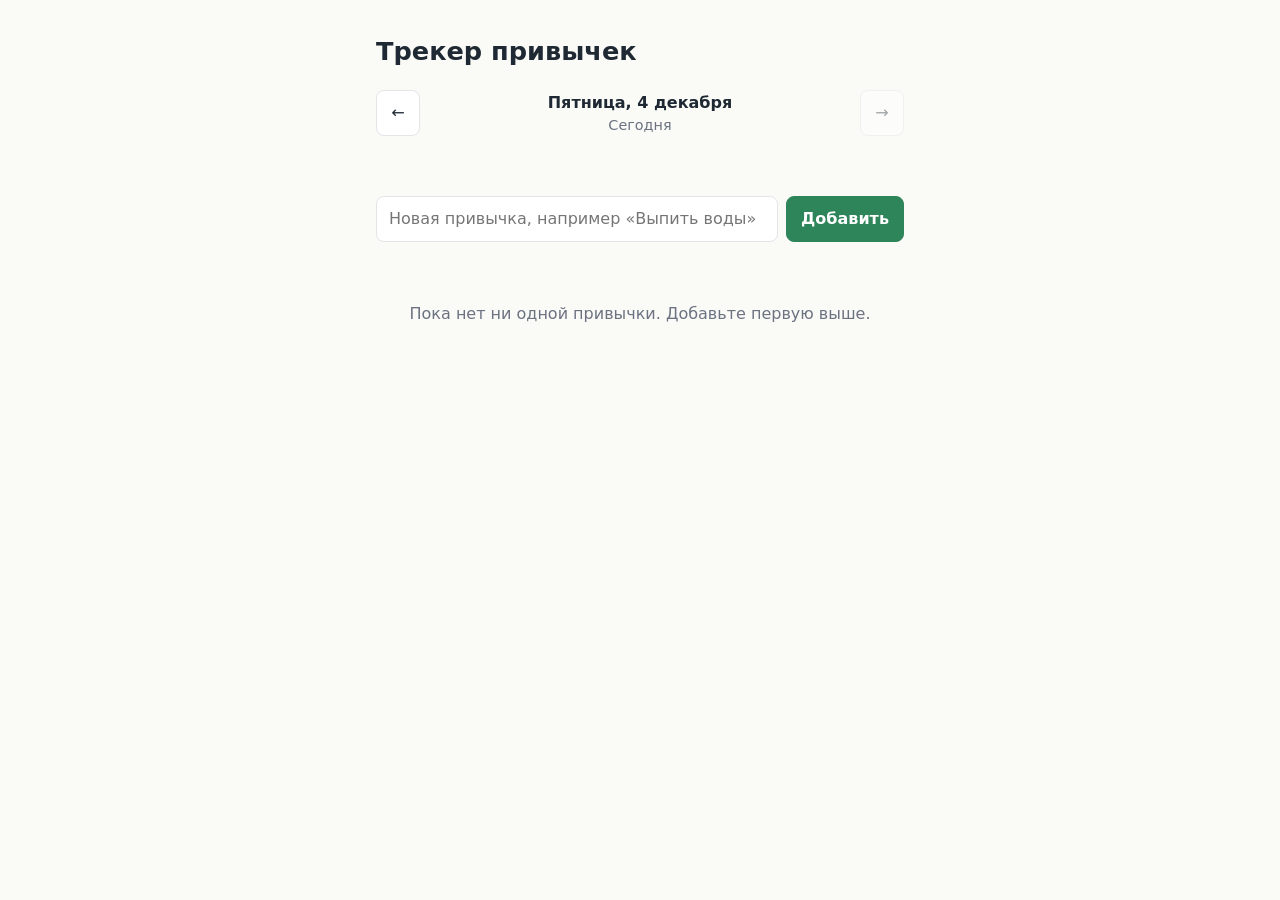
<file: index.html>
<!doctype html>
<html lang="ru">
<head>
  <meta charset="utf-8">
  <meta name="viewport" content="width=device-width, initial-scale=1">
  <title>Трекер привычек</title>
  <link rel="stylesheet" href="style.css?v=2">
</head>
<body>
  <main class="app">
    <h1>Трекер привычек</h1>

    <p id="save-error" class="save-error" role="alert" hidden>Не удалось сохранить данные: хранилище браузера недоступно. Отметки пропадут после закрытия страницы.</p>

    <nav class="day-nav" aria-label="Выбор дня">
      <button id="day-prev" type="button" aria-label="Предыдущий день">←</button>
      <div class="day-info">
        <div id="day-title" class="day-title"></div>
        <div id="day-sub" class="day-sub"></div>
      </div>
      <button id="day-next" type="button" aria-label="Следующий день">→</button>
    </nav>
    <div class="day-meta">
      <span id="day-progress"></span>
      <button id="day-today" type="button" hidden>Вернуться к сегодня</button>
    </div>

    <form id="add-form" class="add-form" autocomplete="off">
      <input id="add-input" type="text" maxlength="60" placeholder="Новая привычка, например «Выпить воды»" aria-label="Название привычки">
      <button type="submit">Добавить</button>
    </form>

    <ul id="habit-list" class="habit-list"></ul>
    <p id="empty" class="empty" hidden>Пока нет ни одной привычки. Добавьте первую выше.</p>

    <section id="stats" class="stats" hidden>
      <h2>Календарь и статистика</h2>
      <select id="stats-habit" aria-label="Привычка для статистики"></select>

      <div class="cal-nav">
        <button id="cal-prev" type="button" aria-label="Предыдущий месяц">←</button>
        <div id="cal-title" class="cal-title"></div>
        <button id="cal-next" type="button" aria-label="Следующий месяц">→</button>
      </div>
      <div id="cal-grid" class="cal-grid" role="grid"></div>

      <dl id="stats-summary" class="stats-summary"></dl>
    </section>
  </main>
  <script src="streak.js?v=2"></script>
  <script src="stats.js?v=2"></script>
  <script src="app.js?v=2"></script>
</body>
</html>
</file>
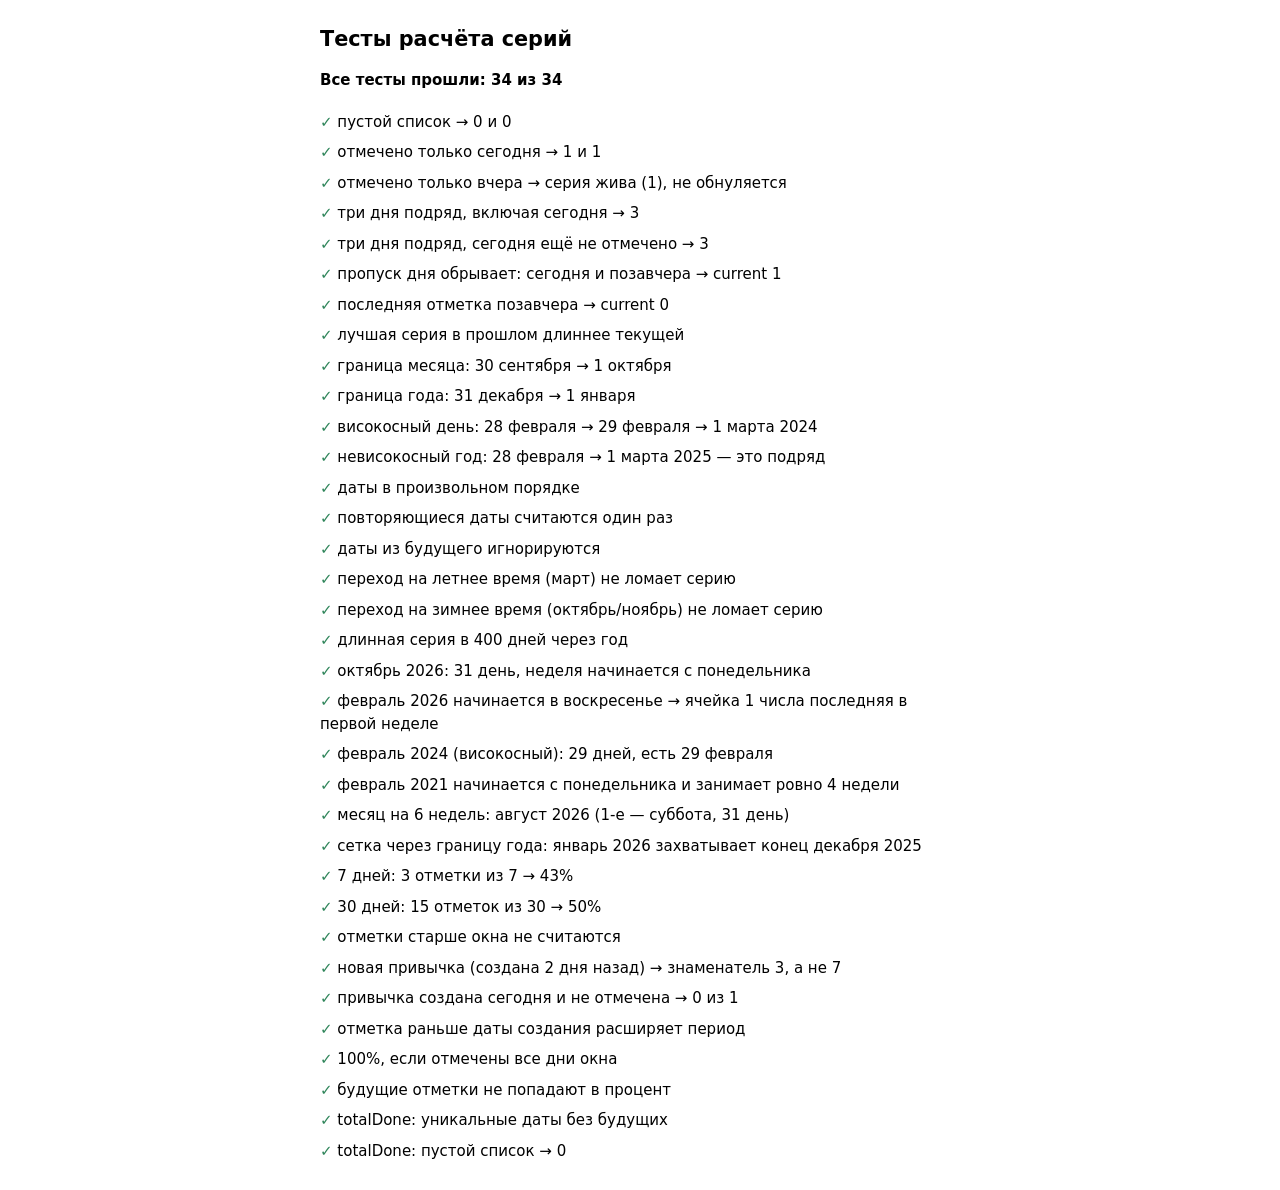
<file: tests.html>
<!doctype html>
<html lang="ru">
<head>
  <meta charset="utf-8">
  <meta name="viewport" content="width=device-width, initial-scale=1">
  <title>Тесты</title>
  <style>
    body { font: 15px/1.5 system-ui, sans-serif; max-width: 640px; margin: 24px auto; padding: 0 16px; }
    h1 { font-size: 1.3rem; }
    .summary { font-weight: 600; margin-bottom: 12px; }
    ul { list-style: none; padding: 0; }
    li { padding: 4px 0; }
    li.pass::before { content: "✓ "; color: #2f855a; }
    li.fail::before { content: "✗ "; color: #c53030; }
    li.fail { color: #c53030; }
    code { background: #0001; padding: 0 4px; border-radius: 4px; }
  </style>
</head>
<body>
  <h1>Тесты расчёта серий</h1>
  <div id="summary" class="summary"></div>
  <ul id="results"></ul>

  <script src="streak.js"></script>
  <script src="stats.js"></script>
  <script>
    const results = [];
    function test(name, fn) {
      try { fn(); results.push({ name, ok: true }); }
      catch (e) { results.push({ name, ok: false, error: e.message }); }
    }
    function eq(actual, expected) {
      const a = JSON.stringify(actual), e = JSON.stringify(expected);
      if (a !== e) throw new Error(`ожидалось ${e}, получено ${a}`);
    }

    const T = "2026-10-02"; // «сегодня» во всех тестах

    test("пустой список → 0 и 0", () => eq(calcStreak([], T), { current: 0, best: 0 }));

    test("отмечено только сегодня → 1 и 1", () => eq(calcStreak(["2026-10-02"], T), { current: 1, best: 1 }));

    test("отмечено только вчера → серия жива (1), не обнуляется", () =>
      eq(calcStreak(["2026-10-01"], T), { current: 1, best: 1 }));

    test("три дня подряд, включая сегодня → 3", () =>
      eq(calcStreak(["2026-09-30", "2026-10-01", "2026-10-02"], T), { current: 3, best: 3 }));

    test("три дня подряд, сегодня ещё не отмечено → 3", () =>
      eq(calcStreak(["2026-09-29", "2026-09-30", "2026-10-01"], T), { current: 3, best: 3 }));

    test("пропуск дня обрывает: сегодня и позавчера → current 1", () =>
      eq(calcStreak(["2026-09-30", "2026-10-02"], T), { current: 1, best: 1 }));

    test("последняя отметка позавчера → current 0", () =>
      eq(calcStreak(["2026-09-29", "2026-09-30"], T), { current: 0, best: 2 }));

    test("лучшая серия в прошлом длиннее текущей", () =>
      eq(calcStreak(["2026-09-01", "2026-09-02", "2026-09-03", "2026-09-04", "2026-09-05", "2026-10-02"], T),
         { current: 1, best: 5 }));

    test("граница месяца: 30 сентября → 1 октября", () =>
      eq(calcStreak(["2026-09-29", "2026-09-30", "2026-10-01", "2026-10-02"], T), { current: 4, best: 4 }));

    test("граница года: 31 декабря → 1 января", () =>
      eq(calcStreak(["2025-12-30", "2025-12-31", "2026-01-01"], "2026-01-01"), { current: 3, best: 3 }));

    test("високосный день: 28 февраля → 29 февраля → 1 марта 2024", () =>
      eq(calcStreak(["2024-02-28", "2024-02-29", "2024-03-01"], "2024-03-01"), { current: 3, best: 3 }));

    test("невисокосный год: 28 февраля → 1 марта 2025 — это подряд", () =>
      eq(calcStreak(["2025-02-28", "2025-03-01"], "2025-03-01"), { current: 2, best: 2 }));

    test("даты в произвольном порядке", () =>
      eq(calcStreak(["2026-10-02", "2026-09-30", "2026-10-01"], T), { current: 3, best: 3 }));

    test("повторяющиеся даты считаются один раз", () =>
      eq(calcStreak(["2026-10-02", "2026-10-02", "2026-10-01", "2026-10-01"], T), { current: 2, best: 2 }));

    test("даты из будущего игнорируются", () =>
      eq(calcStreak(["2026-10-02", "2026-10-03", "2026-10-04"], T), { current: 1, best: 1 }));

    test("переход на летнее время (март) не ломает серию", () =>
      eq(calcStreak(["2026-03-28", "2026-03-29", "2026-03-30"], "2026-03-30"), { current: 3, best: 3 }));

    test("переход на зимнее время (октябрь/ноябрь) не ломает серию", () =>
      eq(calcStreak(["2026-10-24", "2026-10-25", "2026-10-26"], "2026-10-26"), { current: 3, best: 3 }));

    test("длинная серия в 400 дней через год", () => {
      const dates = [];
      for (let i = 0; i < 400; i++) {
        const d = new Date(Date.UTC(2025, 8, 2 + i));
        dates.push(d.toISOString().slice(0, 10));
      }
      eq(calcStreak(dates, dates[dates.length - 1]), { current: 400, best: 400 });
    });

    // ---------- Календарь ----------
    const flat = (g) => g.flat();
    const inMonthKeys = (g) => flat(g).filter((c) => c.inMonth).map((c) => c.key);

    test("октябрь 2026: 31 день, неделя начинается с понедельника", () => {
      const g = monthGrid(2026, 9); // 1 октября 2026 — четверг
      eq(inMonthKeys(g).length, 31);
      eq(g[0][3], { key: "2026-10-01", inMonth: true }); // Пн Вт Ср [Чт]
      eq(g[0][0], { key: "2026-09-28", inMonth: false });
      eq(g.every((w) => w.length === 7), true);
    });

    test("февраль 2026 начинается в воскресенье → ячейка 1 числа последняя в первой неделе", () => {
      const g = monthGrid(2026, 1); // 1 февраля 2026 — воскресенье
      eq(g[0][6], { key: "2026-02-01", inMonth: true });
      eq(inMonthKeys(g).length, 28);
      eq(g.length, 5);
    });

    test("февраль 2024 (високосный): 29 дней, есть 29 февраля", () => {
      const keys = inMonthKeys(monthGrid(2024, 1));
      eq(keys.length, 29);
      eq(keys[28], "2024-02-29");
    });

    test("февраль 2021 начинается с понедельника и занимает ровно 4 недели", () => {
      const g = monthGrid(2021, 1); // 1 февраля 2021 — понедельник, 28 дней
      eq(g.length, 4);
      eq(g[0][0], { key: "2021-02-01", inMonth: true });
    });

    test("месяц на 6 недель: август 2026 (1-е — суббота, 31 день)", () => {
      eq(monthGrid(2026, 7).length, 6);
    });

    test("сетка через границу года: январь 2026 захватывает конец декабря 2025", () => {
      const g = monthGrid(2026, 0); // 1 января 2026 — четверг
      eq(g[0][0], { key: "2025-12-29", inMonth: false });
    });

    // ---------- Процент выполнения ----------
    const D = (n) => { // n дней назад от T
      const d = new Date(2026, 9, 2 - n);
      return formatKey(d);
    };

    test("7 дней: 3 отметки из 7 → 43%", () =>
      eq(completionRate([D(0), D(2), D(5)], D(30), T, 7), { done: 3, total: 7, percent: 43 }));

    test("30 дней: 15 отметок из 30 → 50%", () => {
      const dates = [];
      for (let i = 0; i < 30; i += 2) dates.push(D(i));
      eq(completionRate(dates, D(100), T, 30), { done: 15, total: 30, percent: 50 });
    });

    test("отметки старше окна не считаются", () =>
      eq(completionRate([D(0), D(10)], D(60), T, 7), { done: 1, total: 7, percent: 14 }));

    test("новая привычка (создана 2 дня назад) → знаменатель 3, а не 7", () =>
      eq(completionRate([D(0)], D(2), T, 7), { done: 1, total: 3, percent: 33 }));

    test("привычка создана сегодня и не отмечена → 0 из 1", () =>
      eq(completionRate([], T, T, 7), { done: 0, total: 1, percent: 0 }));

    test("отметка раньше даты создания расширяет период", () =>
      eq(completionRate([D(4), D(0)], D(1), T, 7), { done: 2, total: 5, percent: 40 }));

    test("100%, если отмечены все дни окна", () =>
      eq(completionRate([D(0), D(1), D(2), D(3), D(4), D(5), D(6)], D(40), T, 7), { done: 7, total: 7, percent: 100 }));

    test("будущие отметки не попадают в процент", () =>
      eq(completionRate([D(0), D(-1)], D(3), T, 7), { done: 1, total: 4, percent: 25 }));

    test("totalDone: уникальные даты без будущих", () =>
      eq(totalDone([D(0), D(0), D(1), D(-3)], T), 2));

    test("totalDone: пустой список → 0", () => eq(totalDone([], T), 0));

    // вывод
    const failed = results.filter((r) => !r.ok);
    document.getElementById("summary").textContent =
      failed.length ? `Провалено: ${failed.length} из ${results.length}` : `Все тесты прошли: ${results.length} из ${results.length}`;
    document.getElementById("results").replaceChildren(...results.map((r) => {
      const li = document.createElement("li");
      li.className = r.ok ? "pass" : "fail";
      li.textContent = r.ok ? r.name : `${r.name} — ${r.error}`;
      return li;
    }));
    document.title = (failed.length ? "FAIL" : "PASS") + " · Тесты";
    window.__testResults = { total: results.length, failed: failed.length };
  </script>
</body>
</html>
</file>
<file: style.css>
:root {
  --bg: #fafaf7;
  --surface: #ffffff;
  --border: #e3e5e8;
  --text: #1f2933;
  --muted: #6b7280;
  --accent: #2f855a;
  --accent-text: #ffffff;
  --danger: #c53030;
  /* Плашки действий при свайпе: одинаковые в обеих темах, текст на них всегда белый. */
  --rename-bg: #52667a;
  --delete-bg: #d64545;
}

@media (prefers-color-scheme: dark) {
  :root:not([data-theme="light"]) {
    --bg: #14181c;
    --surface: #1c2227;
    --border: #2d353c;
    --text: #e6e8eb;
    --muted: #9aa3ad;
    --accent: #48bb78;
    --accent-text: #0f1a13;
    --danger: #fc8181;
    color-scheme: dark;
  }
}

:root[data-theme="dark"] {
  --bg: #14181c;
  --surface: #1c2227;
  --border: #2d353c;
  --text: #e6e8eb;
  --muted: #9aa3ad;
  --accent: #48bb78;
  --accent-text: #0f1a13;
  --danger: #fc8181;
  color-scheme: dark;
}

.save-error {
  margin: 0 0 16px;
  padding: 10px 12px;
  border: 1px solid var(--danger);
  border-radius: 8px;
  color: var(--danger);
  font-size: 0.9rem;
}

* { box-sizing: border-box; }

body {
  margin: 0;
  background: var(--bg);
  color: var(--text);
  font: 16px/1.5 system-ui, -apple-system, "Segoe UI", sans-serif;
}

.app {
  max-width: 560px;
  margin: 0 auto;
  padding: 32px 16px;
}

h1 { margin: 0 0 20px; font-size: 1.6rem; }

input[type="text"] {
  flex: 1;
  min-width: 0;
  padding: 10px 12px;
  border: 1px solid var(--border);
  border-radius: 8px;
  background: var(--surface);
  color: inherit;
  font: inherit;
}

input[type="text"]:focus-visible,
button:focus-visible {
  outline: 2px solid var(--accent);
  outline-offset: 2px;
}

button {
  padding: 10px 14px;
  border: 1px solid var(--border);
  border-radius: 8px;
  background: var(--surface);
  color: inherit;
  font: inherit;
  cursor: pointer;
}

button.primary,
.add-form button {
  background: var(--accent);
  border-color: var(--accent);
  color: var(--accent-text);
  font-weight: 600;
}

button.danger { color: var(--danger); }

.add-form {
  display: flex;
  gap: 8px;
  margin-bottom: 20px;
}

.habit-list {
  list-style: none;
  margin: 0;
  padding: 0;
  display: grid;
  gap: 8px;
}

.habit {
  position: relative;
  overflow: hidden;
  background: var(--surface);
  border: 1px solid var(--border);
  border-radius: 10px;
}

/* Плашка с привычкой лежит поверх блока действий и сдвигается за пальцем (--x задаёт JS). */
.habit-body {
  position: relative;
  display: flex;
  align-items: center;
  gap: 8px;
  padding: 10px 12px;
  background: var(--surface);
  transform: translateX(var(--x, 0px));
  transition: transform 0.22s cubic-bezier(0.2, 0.8, 0.2, 1);
  touch-action: pan-y;
}

.habit.dragging .habit-body {
  transition: none;
  user-select: none;
}

.habit-actions {
  position: absolute;
  top: 0;
  right: 0;
  bottom: 0;
  display: flex;
}

.habit .habit-actions button {
  padding: 0 16px;
  white-space: nowrap;
  border: 0;
  border-radius: 0;
  color: #fff;
  font-size: 0.9rem;
  font-weight: 600;
}

.habit-actions .rename { background: var(--rename-bg); }
.habit-actions .delete { background: var(--delete-bg); }

@media (prefers-reduced-motion: reduce) {
  .habit-body { transition: none; }
}

.habit .name {
  flex: 1;
  min-width: 0;
  overflow-wrap: anywhere;
  display: flex;
  align-items: center;
  gap: 10px;
  cursor: pointer;
}

.habit input[type="checkbox"] {
  width: 22px;
  height: 22px;
  flex: none;
  accent-color: var(--accent);
  cursor: pointer;
}

.habit .streak {
  color: var(--muted);
  font-size: 0.85rem;
  white-space: nowrap;
}

.habit.done .name-text {
  color: var(--muted);
  text-decoration: line-through;
}

.day-nav {
  display: flex;
  align-items: center;
  gap: 8px;
  margin-bottom: 8px;
}

.day-nav button { min-width: 44px; }
.day-nav button:disabled { opacity: 0.4; cursor: default; }

.day-info { flex: 1; text-align: center; }

.day-title {
  font-weight: 600;
}

.day-title::first-letter { text-transform: uppercase; }

.day-sub {
  min-height: 1.5em;
  color: var(--muted);
  font-size: 0.9rem;
}

.day-meta {
  display: flex;
  justify-content: space-between;
  align-items: center;
  min-height: 36px;
  margin-bottom: 16px;
  color: var(--muted);
  font-size: 0.9rem;
}

.day-meta button { padding: 4px 10px; font-size: 0.85rem; }

.habit button { padding: 6px 10px; font-size: 0.9rem; }

.empty {
  color: var(--muted);
  text-align: center;
  padding: 24px 0;
}

.stats {
  margin-top: 32px;
  padding-top: 20px;
  border-top: 1px solid var(--border);
}

.stats h2 { margin: 0 0 12px; font-size: 1.2rem; }

.stats select {
  width: 100%;
  padding: 10px 12px;
  margin-bottom: 12px;
  border: 1px solid var(--border);
  border-radius: 8px;
  background: var(--surface);
  color: inherit;
  font: inherit;
}

.cal-nav {
  display: flex;
  align-items: center;
  gap: 8px;
  margin-bottom: 8px;
}

.cal-nav button { min-width: 44px; }
.cal-nav button:disabled { opacity: 0.4; cursor: default; }

.cal-title {
  flex: 1;
  text-align: center;
  font-weight: 600;
}

.cal-title::first-letter { text-transform: uppercase; }

.cal-grid {
  display: grid;
  grid-template-columns: repeat(7, 1fr);
  gap: 4px;
}

.cal-weekday {
  text-align: center;
  color: var(--muted);
  font-size: 0.8rem;
  padding-bottom: 2px;
}

.cal-cell {
  aspect-ratio: 1;
  display: flex;
  align-items: center;
  justify-content: center;
  border: 1px solid var(--border);
  border-radius: 8px;
  background: var(--surface);
  font-size: 0.9rem;
}

.cal-cell.other { opacity: 0.35; }
.cal-cell.future { color: var(--muted); border-style: dashed; }
.cal-cell.today { outline: 2px solid var(--accent); outline-offset: 1px; }

.cal-cell.done {
  background: var(--accent);
  border-color: var(--accent);
  color: var(--accent-text);
  font-weight: 600;
}

.stats-summary {
  display: grid;
  grid-template-columns: repeat(2, 1fr);
  gap: 8px;
  margin: 16px 0 0;
}

.stats-summary > div {
  padding: 10px 12px;
  background: var(--surface);
  border: 1px solid var(--border);
  border-radius: 10px;
}

.stats-summary dt { color: var(--muted); font-size: 0.85rem; }
.stats-summary dd { margin: 0; font-weight: 600; }
</file>
